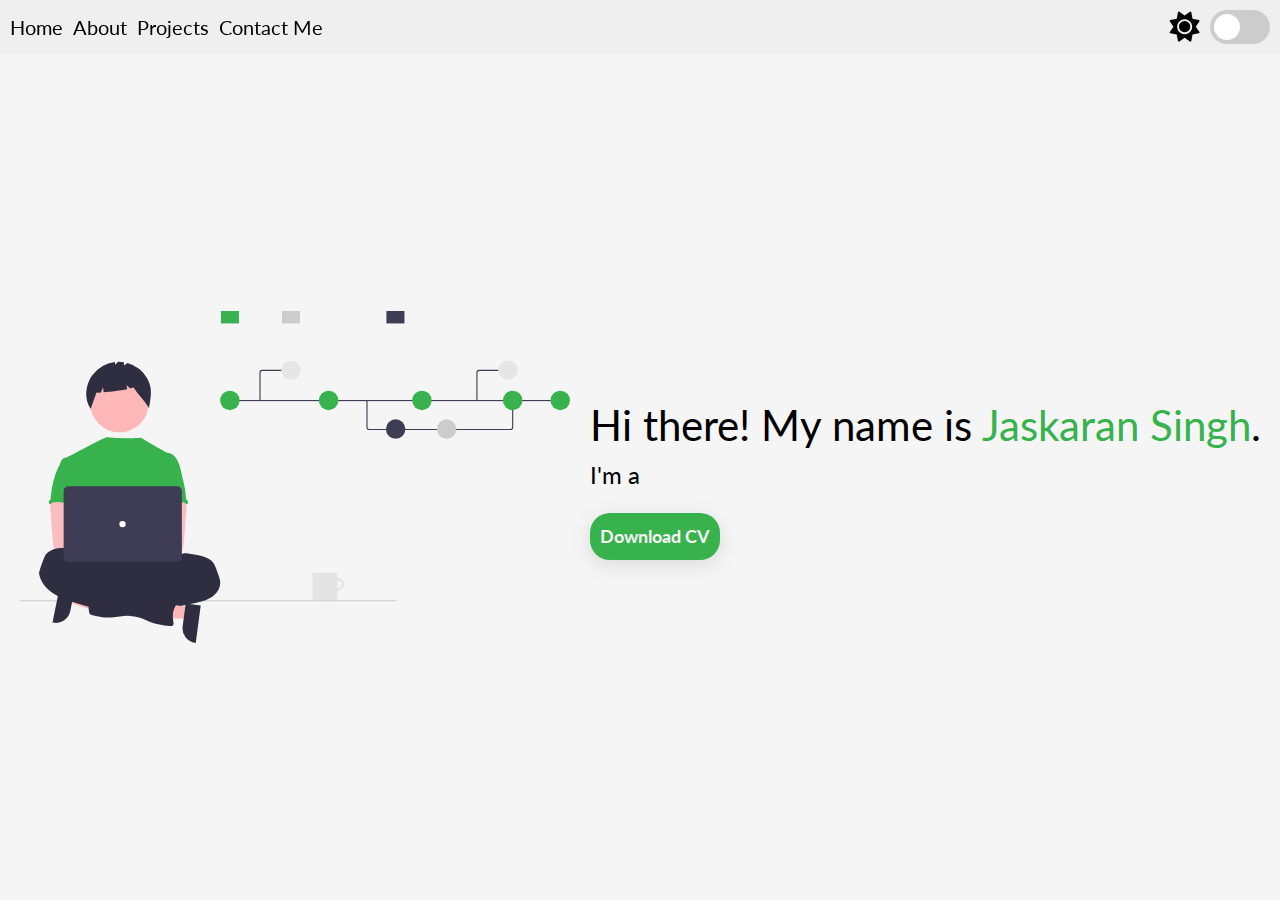
<file: index.html>
<!DOCTYPE html>
<html lang="en">
  <head>
    <meta charset="UTF-8" />
    <meta http-equiv="X-UA-Compatible" content="IE=edge" />
    <meta name="viewport" content="width=device-width, initial-scale=1.0" />
    <title>Portfolio</title>
    <link rel="stylesheet" href="./CSS/style.css" />
    <link rel="stylesheet" href="./CSS/style-responsive.css" />
    <link
      rel="stylesheet"
      href="https://cdnjs.cloudflare.com/ajax/libs/font-awesome/6.4.0/css/all.min.css"
    />
  </head>
  <body>
    <nav>
      <svg
        xmlns="http://www.w3.org/2000/svg"
        fill="none"
        viewBox="0 0 24 24"
        stroke-width="1.5"
        stroke="currentColor"
        class="menu-btn"
      >
        <path
          stroke-linecap="round"
          stroke-linejoin="round"
          d="M3.75 6.75h16.5M3.75 12h16.5m-16.5 5.25h16.5"
        />
      </svg>

      <div class="links nav-links hide">
        <a href="#home">Home</a>
        <a href="#about">About</a>
        <a href="#projects">Projects</a>
        <a href="#contact">Contact Me</a>
      </div>
      <div class="theme-change">
        <i class="fa theme-icon fa-sun"></i>
        <label class="switch">
          <input type="checkbox" class="toggleBtn" />
          <span class="slider round"></span>
        </label>
      </div>
    </nav>
    <!-- <div id="back"></div> -->
    <section class="home" id="home">
      <img
        src="./CSS/Images/home-light.svg"
        alt="homeImage"
        class="image-home"
      />
      <div class="home-text">
        <p>Hi there! My name is <span>Jaskaran Singh</span>.</p>
        <p class="home__subtitle">I'm a <span id="typing"></span></p>
        <a
          href="./Docs/Resume-Jaskaran-Singh.pdf"
          class="download-cv"
          download="Resume-Jaskaran-Singh.pdf"
          >Download CV</a
        >
      </div>
    </section>
    <section class="about hideIt" id="about">
      <h2>About Me<span>.</span></h2>
      <div class="about-container">
        <img
          src="./CSS/Images/about-light.svg"
          alt="about"
          class="image-about"
        />
        <div class="about-text">
          <div class="about-tab-links">
            <button class="tab-links skills active-link">Skills</button>
            <button class="tab-links experience">Experience</button>
            <button class="tab-links education">Education</button>
          </div>
          <div class="tab-contents skills active-tab">
            <ul>
              <li><span>HTML5 and CSS3</span><br /></li>
              <li><span>JavaScript</span><br /></li>
              <li><span>Version Control</span><br /></li>
              <li><span>C/C++</span><br /></li>
              <li><span>Responsive Web Design</span><br /></li>
              <li><span>API Integration</span><br /></li>
            </ul>
          </div>
          <div class="tab-contents experience">
            <ul>
              <li>
                <span>2022 - Current</span><br />
                Front-End Developer
              </li>
              <li>
                <span>2021 - Current</span><br />
                C/C++ Programmer
              </li>
            </ul>
          </div>
          <div class="tab-contents education">
            <ul>
              <li>
                <span>2021 - Current</span><br />
                B.Tech CSE at DAV University
              </li>
              <li>
                <span>2019 - 2020</span><br />
                Secondary Education
              </li>
            </ul>
          </div>
        </div>
      </div>
    </section>
    <section class="projects hideIt" id="projects">
      <h2>Projects<span>.</span></h2>
      <div class="project-container">
        <div class="projectX">
          <span>HealthHealer.ai</span>
          <span>
            Your all-in-one Healthcare platform powered by Artificial
            Intelligence that offers AI-based tools and resources to help people
            stay healthy and informed.
          </span>
          <div class="links">
            <a
              href="https://karanjas39.github.io/HealthHealer.ai/"
              target="_blank"
              >See Live</a
            >
          </div>
        </div>
        <div class="projectX">
          <span>Hotel Management</span>
          <span>
            This C++ console application is a hotel management system that
            allows users to book, confirm, cancel, and check features of rooms
            without a backend.
          </span>
          <div class="links">
            <a
              href="https://github.com/karanjas39/Hotel-Management.git"
              target="_blank"
              >Source Code</a
            >
          </div>
        </div>
      </div>
    </section>
    <section class="contact hideIt" id="contact">
      <h2>Contact Me<span>.</span></h2>
      <form name="submit-to-google-sheet">
        <input
          type="text"
          name="Name"
          class="name"
          placeholder="Your Name"
        /><br />
        <input
          type="email"
          name="Email"
          class="email"
          placeholder="Your E-Mail"
        /><br />
        <textarea
          name="Message"
          placeholder="Your Message"
          class="message"
          cols="30"
          rows="5"
        ></textarea
        ><br />
        <button type="submit" onclick="clearForm()">Submit</button>
        <p class="submitMessage">Message sent successfully</p>
      </form>
      <div class="bottom">
        <div class="allIcons">
          <a
            href="https://www.facebook.com/jaskaransingh.dhillon.712"
            target="_blank"
            ><i class="fa fa-brands fa-facebook"></i
          ></a>
          <a
            href="https://www.linkedin.com/in/jaskaran-singh-b805a7233"
            target="_blank"
          >
            <i class="fa fa-brands fa-linkedin"></i
          ></a>
          <a href="https://github.com/karanjas39" target="_blank"
            ><i class="fa fa-brands fa-github"></i
          ></a>
        </div>
        <p>&copy; 2023 | Developed by Jaskaran Singh</p>
      </div>
    </section>

    <!-- Scripts -->
    <script src="./JavaScript/script.js"></script>
  </body>
</html>
</file>
<file: CSS/style.css>
@import url("https://fonts.googleapis.com/css2?family=Lato:wght@400;700&display=swap");

* {
  padding: 0;
  margin: 0;
  box-sizing: border-box;
  font-family: "Lato", sans-serif;
  line-height: 1.5;
}

html {
  scroll-behavior: smooth;
  background-color: var(--background-color);
  overflow-y: scroll; /* Show scrollbar */
  -ms-overflow-style: none; /* Hide scrollbar in IE and Edge */
  scrollbar-width: none; /* Hide scrollbar in Firefox */
}

html::-webkit-scrollbar {
  display: none;
}
section {
  width: 100%;
  min-height: 100vh;
  padding-top: 54px;
}

section h2 {
  font-size: 42px;
  text-align: center;
  margin: 20px 0;
}
section h2 span {
  color: var(--color);
}
:root {
  --background-color: whitesmoke;
  --color: #37b24d;
  --color-light-shade: #51cf66;
  --all-text-color: black;
  --nav-background: #eeee;
  --box-shadow: 0 5px 20px 0.5px rgba(0, 0, 0, 0.1);
  --box-shadow-light-shade: 0 5px 20px 0.5px #51cf66;
}

[data-theme="dark"] {
  --background-color: #212529;
  --color: #0ca678;
  --color-light-shade: #20c997;
  --all-text-color: whitesmoke;
  --nav-background: #343a40;
  --box-shadow-light-shade: 0 5px 20px 0.5px #20c997;
}

body {
  color: var(--all-text-color);
}

/* For Slider */
/* The switch - the box around the slider */
.switch {
  position: relative;
  display: inline-block;
  width: 60px;
  height: 34px;
}

/* Hide default HTML checkbox */
.switch input {
  opacity: 0;
  width: 0;
  height: 0;
}

/* The slider */
.slider {
  position: absolute;
  cursor: pointer;
  top: 0;
  left: 0;
  right: 0;
  bottom: 0;
  background-color: #ccc;
  -webkit-transition: 0.4s;
  transition: 0.4s;
}

.slider:before {
  position: absolute;
  content: "";
  height: 26px;
  width: 26px;
  left: 4px;
  bottom: 4px;
  background-color: white;
  -webkit-transition: 0.4s;
  transition: 0.4s;
}

input:checked + .slider {
  background-color: var(--color);
}

input:checked + .slider:before {
  -webkit-transform: translateX(26px);
  -ms-transform: translateX(26px);
  transform: translateX(26px);
}

/* Rounded sliders */
.slider.round {
  border-radius: 34px;
}

.slider.round:before {
  border-radius: 50%;
}

/* Icons */
.fa {
  font-size: 30px;
  color: var(--all-text-color);
}

/* 88888888888888888888888888  Nav &&&&&&&&&&&&&&&&&&&&&&&&&&&&&&&&&&&&&&&&&&&&&&&& */
nav {
  padding: 10px;
  width: 100%;
  position: fixed;
  display: flex;
  justify-content: space-between;
  background-color: var(--nav-background);
  z-index: 100;
  align-items: center;
}
.menu-btn {
  width: 34px;
  display: none;
  cursor: pointer;
}

nav .links a {
  text-decoration: none;
  font-size: 20px;
  position: relative;
  display: block;
  transition: transform 0.3s ease-in-out;
  color: var(--all-text-color);
}
nav .links a:hover {
  color: var(--color);
}
.links {
  display: flex;
  gap: 10px;
}
.theme-change {
  display: flex;
  align-items: center;
  gap: 10px;
}
img {
  width: 550px;
}

/* 88888888888888888888888888  Home &&&&&&&&&&&&&&&&&&&&&&&&&&&&&&&&&&&&&&&&&&&&&&&& */

.home {
  display: flex;
  justify-content: center;
  align-items: center;
  gap: 20px;
}
.home-text p:first-child {
  font-size: 42px;
}
.home-text p span {
  color: var(--color);
}
.home-text p:nth-child(2) {
  font-size: 24px;
}
.download-cv {
  text-decoration: none;
  font-size: 18px;
  margin-top: 20px;
  display: block;
  background-color: var(--color);
  width: max-content;
  padding: 10px;
  border-radius: 20px;
  color: var(--background-color);
  box-shadow: var(--box-shadow);
  font-weight: 700;
  transition: all 0.3s ease-in-out;
}

/* 88888888888888888888888888  About &&&&&&&&&&&&&&&&&&&&&&&&&&&&&&&&&&&&&&&&&&&&&&&& */
.about {
  padding-left: 20px;
  padding-right: 20px;
}
.about-container {
  padding-top: 20px;
  display: grid;
  grid-template-columns: repeat(2, 1fr);
}

.about-tab-links {
  display: flex;
  gap: 20px;
}

.tab-links {
  color: var(--all-text-color);
  width: max-content;
  position: relative;
  cursor: pointer;
  background-color: transparent;
  border: none;
  outline: none;
  font-size: 24px;
}

.tab-links::after {
  content: "";
  background-color: var(--color);
  height: 4px;
  width: 0;
  bottom: -2px;
  left: 0;
  position: absolute;
  transition: 0.3s;
}

.active-link::after {
  width: 50%;
}

.tab-contents li {
  list-style: none;
  margin-bottom: 5px;
}

.tab-contents ul li span {
  color: var(--color);
  margin-bottom: 10px;
  font-size: 18px;
}

.tab-contents {
  display: none;
  border-radius: 20px;
  padding: 20px;
  margin-top: 20px;
  /* margin-left: -10px; */
}
.active-tab {
  display: block;
}
.skills ul li {
  list-style: square;
}
.image-about {
  margin-top: 10px;
}

/* 88888888888888888888888888  Project Section &&&&&&&&&&&&&&&&&&&&&&&&&&&&&&&&&&&&&&&&&&&&&&&& */
.project-container {
  padding-top: 30px;
  width: 80%;
  margin-left: auto;
  margin-right: auto;
  padding-left: 20px;
  padding-right: 20px;
  display: grid;
  grid-template-columns: repeat(3, 1fr);
  justify-content: center;
  align-items: center;
  gap: 25px;
}

.projectX {
  display: flex;
  flex-direction: column;
  /* box-shadow: var(--box-shadow); */
  padding: 10px;
  border-radius: 20px;
  gap: 10px;
  border: 1px solid var(--color);
}

.projectX span:nth-child(1) {
  font-size: 24px;
  font-weight: 700;
  color: var(--color);
}
.projectX span:nth-child(2) {
  font-size: 15px;
}

.projectX .links a {
  display: inline-block;
  all: unset;
  font-size: 18px;
  cursor: pointer;
  border-radius: 20px;
  text-align: center;
  color: var(--color);
  border: 1px solid var(--color);
  background-color: var(--color);
  color: var(--background-color);
  padding: 8px 15px;
  transition: all 0.3s ease-in-out;
}

/* 88888888888888888888888888  Contact Section &&&&&&&&&&&&&&&&&&&&&&&&&&&&&&&&&&&&&&&&&&&&&&&& */
#contact form {
  display: flex;
  flex-direction: column;
  align-items: center;
  width: 60%;
  margin: 0 auto;
  max-width: 500px;
}

#contact label {
  font-size: 1rem;
  color: #333;
  margin-top: 1rem;
  text-align: left;
  width: 100%;
}

#contact input,
#contact textarea {
  width: 100%;
  margin-top: 0.5rem;
  padding: 0.8rem;
  border: 1px solid #ccc;
  border-radius: 20px;
}

#contact textarea {
  height: 100px;
  resize: none;
}

#contact button {
  margin-top: 1rem;
  padding: 0.5rem 2rem;
  border-radius: 20px;
  border: none;
  outline: none;
  background-color: var(--color);
  font-size: 20px;
  cursor: pointer;
  transition: all 0.3s ease-in-out;
  color: var(--background-color);
}

.submitMessage {
  display: none;
  margin-top: 10px;
  color: var(--color);
}

/* 88888888888888888888888888  Bottom (Footer) &&&&&&&&&&&&&&&&&&&&&&&&&&&&&&&&&&&&&&&&&&&&&&&& */
.bottom {
  text-align: center;
  padding-top: 20px;
  display: flex;
  justify-content: center;
  flex-direction: column;
  width: 100%;
  margin-top: 20px;
}

.bottom a:nth-child(1) {
  display: inline-block;
  margin-bottom: 20px;
}
.bottom a:nth-child(1) i {
  color: var(--all-text-color);
}
.allIcons {
  display: flex;
  gap: 20px;
  justify-content: center;
}
.allIcons a i {
  color: var(--all-text-color);
}
.bottom p {
  margin: 10px 0;
}

@media (hover: hover) {
  nav .links a:hover {
    transform: translateY(-5px);
    color: var(--color);
  }
  .download-cv:hover {
    box-shadow: var(--box-shadow-light-shade);
    color: var(--all-text-color);
  }
  .projectX .links a:hover {
    background-color: var(--color-light-shade);
    color: var(--all-text-color);
  }
  #contact button:hover {
    background-color: var(--color-light-shade);
    color: var(--all-text-color);
  }
}

.hideIt {
  display: none;
}
</file>
<file: CSS/style-responsive.css>
:root {
  --background-color: whitesmoke;
  --color: #37b24d;
  --color-light-shade: #51cf66;
  --all-text-color: black;
  --nav-background: #eeee;
  --box-shadow: 0 5px 20px 0.5px rgba(0, 0, 0, 0.1);
  --box-shadow-light-shade: 0 5px 20px 0.5px #51cf66;
}

[data-theme="dark"] {
  --background-color: #212529;
  --color: #0ca678;
  --color-light-shade: #20c997;
  --all-text-color: whitesmoke;
  --nav-background: #343a40d6;
  --box-shadow-light-shade: 0 5px 20px 0.5px #20c997;
}

@media only screen and (max-width: 1240px) {
  .image-about,
  .image-home {
    width: 520px;
  }
}

@media only screen and (max-width: 1210px) {
  .image-home {
    width: 500px;
  }
}
@media only screen and (max-width: 1180px) {
  .image-about,
  .image-home {
    width: 450px;
  }
  .project-container {
    grid-template-columns: repeat(2, 1fr);
  }
}
@media only screen and (max-width: 920px) {
  .image-about,
  .image-home {
    width: 400px;
  }
  .home-text p:first-child {
    font-size: 32px;
  }
  .home-text p:nth-child(2) {
    font-size: 20px;
  }
  .download-cv {
    font-size: 15px;
  }
}

@media only screen and (max-width: 800px) {
  .home {
    flex-direction: column;
  }
  .home-text {
    justify-content: center;
  }
}
@media only screen and (max-width: 750px) {
  .image-about {
    width: 300px;
  }
}
@media only screen and (max-width: 700px) {
  .image-about {
    width: 250px;
  }
  .project-container {
    grid-template-columns: repeat(1, 1fr);
    width: 50%;
  }
}

@media only screen and (max-width: 600px) {
  .image-about {
    display: none;
  }
  .about-container {
    grid-template-columns: repeat(1, 1fr);
  }
  .project-container {
    width: 80%;
  }
  #contact form {
    width: 75%;
  }
}

@media only screen and (max-width: 530px) {
  .menu-btn {
    display: block;
  }
  .hide {
    display: none;
    transition: all 0.3s ease-in-out;
  }
  nav .links {
    width: 100%;
    position: absolute;
    top: 100%;
    right: 0;
    background-color: var(--nav-background);
    border-bottom-left-radius: 20px;
    border-bottom-right-radius: 20px;
    z-index: 100;
    padding: 20px;
  }
  .home-text p:first-child {
    font-size: 28px;
  }
  .home-text p:nth-child(2) {
    font-size: 22px;
  }
  .download-cv {
    font-size: 18px;
  }
}
@media only screen and (max-width: 480px) {
  .home-text p:first-child {
    font-size: 24px;
  }
  .home-text p:nth-child(2) {
    font-size: 20px;
  }
  .download-cv {
    font-size: 15px;
  }
}
@media only screen and (max-width: 400px) {
  .home {
    gap: 70px;
  }
  .links a {
    font-size: 18px;
  }
  .image-home {
    width: 350px;
  }
  .home-text p:first-child {
    font-size: 20px;
  }
  .home-text p:nth-child(2) {
    font-size: 18px;
  }
  .download-cv {
    font-size: 13px;
  }
  .project-container {
    width: 95%;
  }
  #contact form {
    width: 95%;
  }
}
</file>
